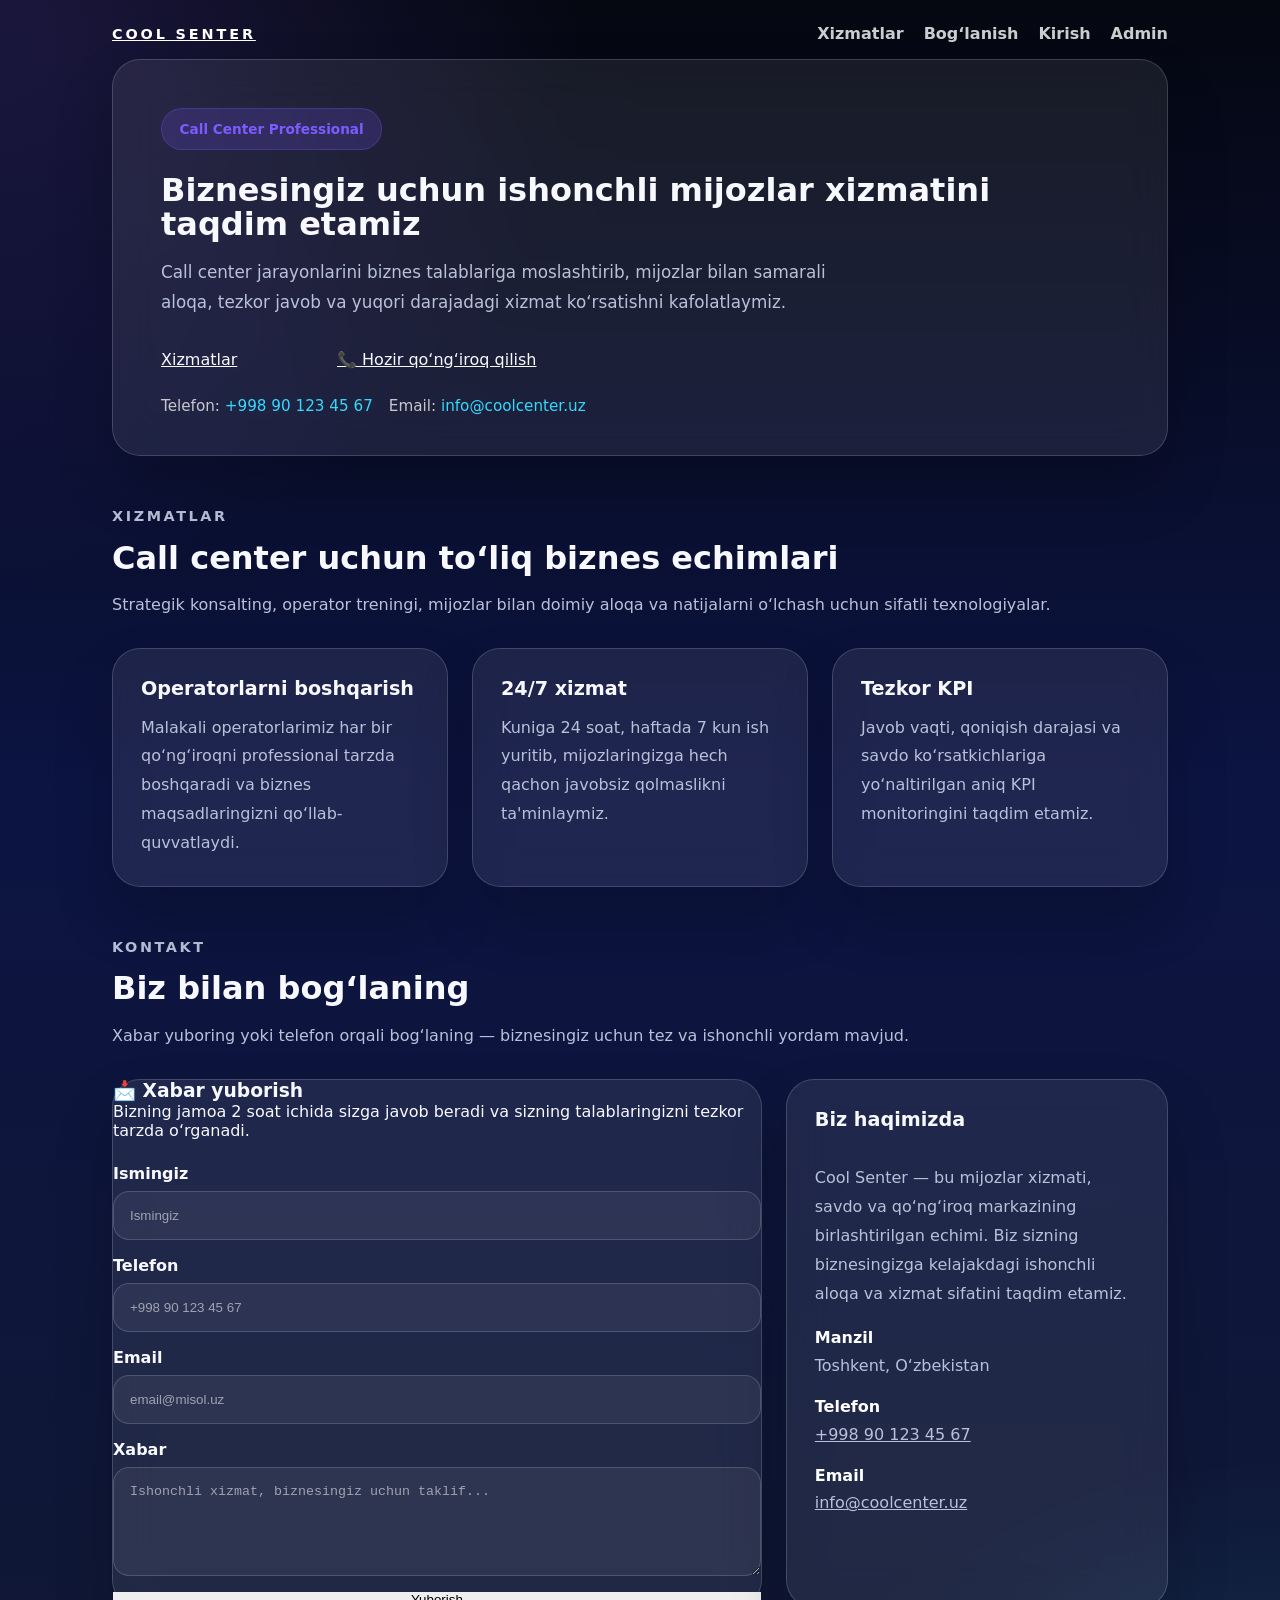
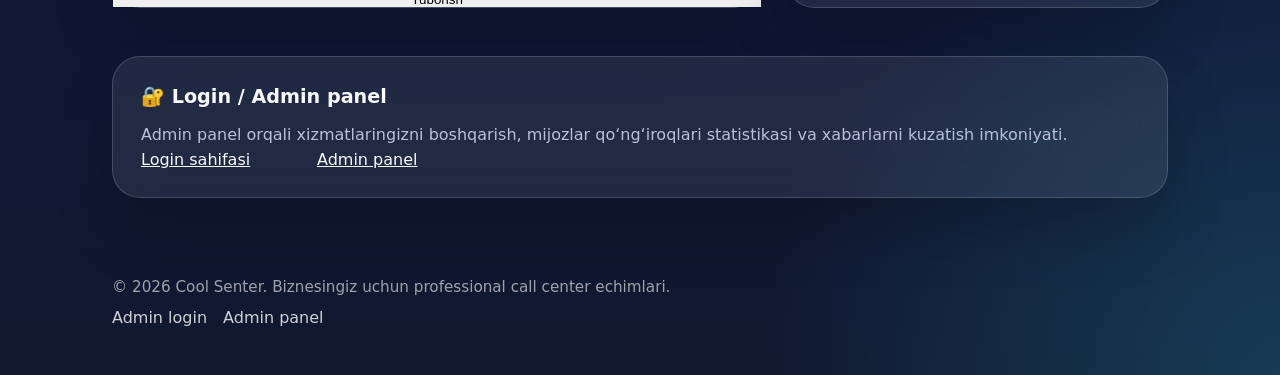
<file: index.html>
<!DOCTYPE html>
<html lang="uz">
<head>
  <meta charset="UTF-8" />
  <meta name="viewport" content="width=device-width, initial-scale=1.0" />
  <title>Cool Senter | Professional Call Center</title>
  <link rel="stylesheet" href="styles.css" />
</head>
<body>
  <header class="site-header">
    <a class="logo" href="index.html">Cool Senter</a>
    <nav class="nav-links">
      <a href="#services">Xizmatlar</a>
      <a href="#contact">Bog‘lanish</a>
      <a href="login.html">Kirish</a>
      <a href="admin.html">Admin</a>
    </nav>
  </header>

  <main class="page-wrap">
    <section class="hero-card">
      <div class="badge">Call Center Professional</div>
      <h1>Biznesingiz uchun ishonchli mijozlar xizmatini taqdim etamiz</h1>
      <p>Call center jarayonlarini biznes talablariga moslashtirib, mijozlar bilan samarali aloqa, tezkor javob va yuqori darajadagi xizmat ko‘rsatishni kafolatlaymiz.</p>
      <div class="actions">
        <a class="btn btn-primary" href="#services">Xizmatlar</a>
        <a class="btn btn-secondary" href="tel:+998901234567">📞 Hozir qo‘ng‘iroq qilish</a>
      </div>
      <div class="hero-info">
        <span>Telefon: <a href="tel:+998901234567">+998 90 123 45 67</a></span>
        <span>Email: <a href="mailto:info@coolcenter.uz">info@coolcenter.uz</a></span>
      </div>
    </section>

    <section id="services" class="section-block">
      <div class="section-heading">
        <p class="eyebrow">Xizmatlar</p>
        <h2>Call center uchun to‘liq biznes echimlari</h2>
        <p>Strategik konsalting, operator treningi, mijozlar bilan doimiy aloqa va natijalarni o‘lchash uchun sifatli texnologiyalar.</p>
      </div>
      <div class="card-grid">
        <article class="feature">
          <h3>Operatorlarni boshqarish</h3>
          <p>Malakali operatorlarimiz har bir qo‘ng‘iroqni professional tarzda boshqaradi va biznes maqsadlaringizni qo‘llab-quvvatlaydi.</p>
        </article>
        <article class="feature">
          <h3>24/7 xizmat</h3>
          <p>Kuniga 24 soat, haftada 7 kun ish yuritib, mijozlaringizga hech qachon javobsiz qolmaslikni ta'minlaymiz.</p>
        </article>
        <article class="feature">
          <h3>Tezkor KPI</h3>
          <p>Javob vaqti, qoniqish darajasi va savdo ko‘rsatkichlariga yo‘naltirilgan aniq KPI monitoringini taqdim etamiz.</p>
        </article>
      </div>
    </section>

    <section id="contact" class="section-block">
      <div class="section-heading">
        <p class="eyebrow">Kontakt</p>
        <h2>Biz bilan bog‘laning</h2>
        <p>Xabar yuboring yoki telefon orqali bog‘laning — biznesingiz uchun tez va ishonchli yordam mavjud.</p>
      </div>
      <div class="grid-two">
        <div class="form-card">
          <h3>📩 Xabar yuborish</h3>
          <p>Bizning jamoa 2 soat ichida sizga javob beradi va sizning talablaringizni tezkor tarzda o‘rganadi.</p>
          <form class="contact-form" action="mailto:info@coolcenter.uz" method="POST" enctype="text/plain">
            <label>
              Ismingiz
              <input type="text" name="name" placeholder="Ismingiz" required />
            </label>
            <label>
              Telefon
              <input type="tel" name="phone" placeholder="+998 90 123 45 67" required />
            </label>
            <label>
              Email
              <input type="email" name="email" placeholder="email@misol.uz" />
            </label>
            <label>
              Xabar
              <textarea name="message" rows="5" placeholder="Ishonchli xizmat, biznesingiz uchun taklif..." required></textarea>
            </label>
            <button class="btn btn-primary" type="submit">Yuborish</button>
          </form>
        </div>
        <aside class="info-card">
          <h3>Biz haqimizda</h3>
          <p>Cool Senter — bu mijozlar xizmati, savdo va qo‘ng‘iroq markazining birlashtirilgan echimi. Biz sizning biznesingizga kelajakdagi ishonchli aloqa va xizmat sifatini taqdim etamiz.</p>
          <div class="info-list">
            <div>
              <strong>Manzil</strong>
              <p>Toshkent, O‘zbekistan</p>
            </div>
            <div>
              <strong>Telefon</strong>
              <p><a href="tel:+998901234567">+998 90 123 45 67</a></p>
            </div>
            <div>
              <strong>Email</strong>
              <p><a href="mailto:info@coolcenter.uz">info@coolcenter.uz</a></p>
            </div>
          </div>
        </aside>
      </div>
    </section>

    <section class="section-block">
      <div class="feature">
        <h3>🔐 Login / Admin panel</h3>
        <p>Admin panel orqali xizmatlaringizni boshqarish, mijozlar qo‘ng‘iroqlari statistikasi va xabarlarni kuzatish imkoniyati.</p>
        <div class="actions">
          <a class="btn btn-secondary" href="login.html">Login sahifasi</a>
          <a class="btn btn-secondary" href="admin.html">Admin panel</a>
        </div>
      </div>
    </section>
  </main>

  <footer class="site-footer">
    <p>© 2026 Cool Senter. Biznesingiz uchun professional call center echimlari.</p>
    <div class="footer-links">
      <a href="login.html">Admin login</a>
      <a href="admin.html">Admin panel</a>
    </div>
  </footer>
</body>
</html>
</file>
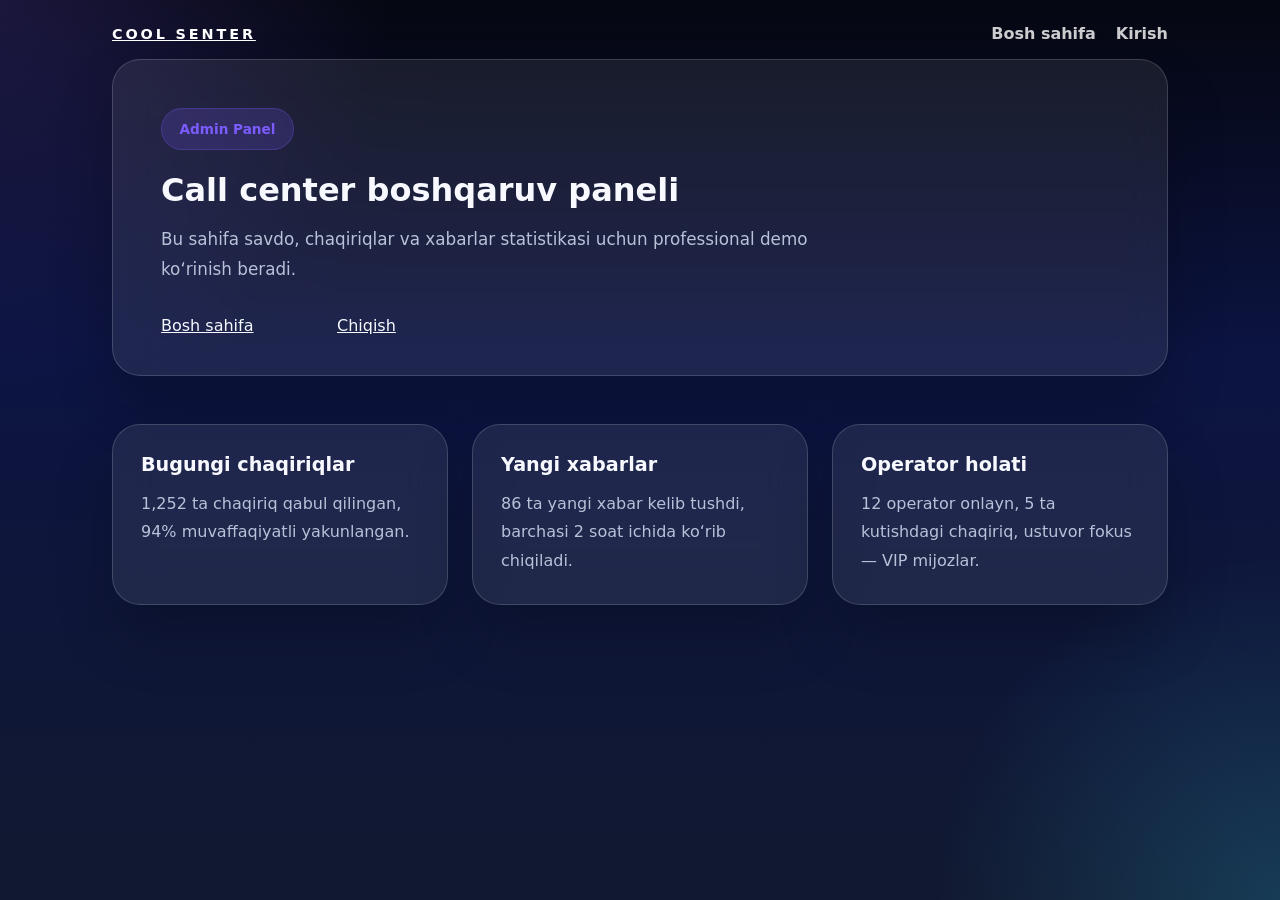
<file: admin.html>
<!DOCTYPE html>
<html lang="uz">
<head>
  <meta charset="UTF-8" />
  <meta name="viewport" content="width=device-width, initial-scale=1.0" />
  <title>Admin Panel - Cool Senter</title>
  <link rel="stylesheet" href="styles.css" />
</head>
<body>
  <header class="site-header">
    <a class="logo" href="index.html">Cool Senter</a>
    <nav class="nav-links">
      <a href="index.html">Bosh sahifa</a>
      <a href="login.html">Kirish</a>
    </nav>
  </header>

  <main class="page-wrap">
    <section class="hero-card">
      <div class="badge">Admin Panel</div>
      <h1>Call center boshqaruv paneli</h1>
      <p>Bu sahifa savdo, chaqiriqlar va xabarlar statistikasi uchun professional demo ko‘rinish beradi.</p>
      <div class="actions">
        <a class="btn btn-primary" href="index.html">Bosh sahifa</a>
        <a class="btn btn-secondary" href="login.html">Chiqish</a>
      </div>
    </section>

    <section class="section-block">
      <div class="card-grid">
        <article class="stat-card">
          <h3>Bugungi chaqiriqlar</h3>
          <p>1,252 ta chaqiriq qabul qilingan, 94% muvaffaqiyatli yakunlangan.</p>
        </article>
        <article class="stat-card">
          <h3>Yangi xabarlar</h3>
          <p>86 ta yangi xabar kelib tushdi, barchasi 2 soat ichida ko‘rib chiqiladi.</p>
        </article>
        <article class="stat-card">
          <h3>Operator holati</h3>
          <p>12 operator onlayn, 5 ta kutishdagi chaqiriq, ustuvor fokus — VIP mijozlar.</p>
        </article>
      </div>
    </section>
  </main>
</body>
</html>
</file>
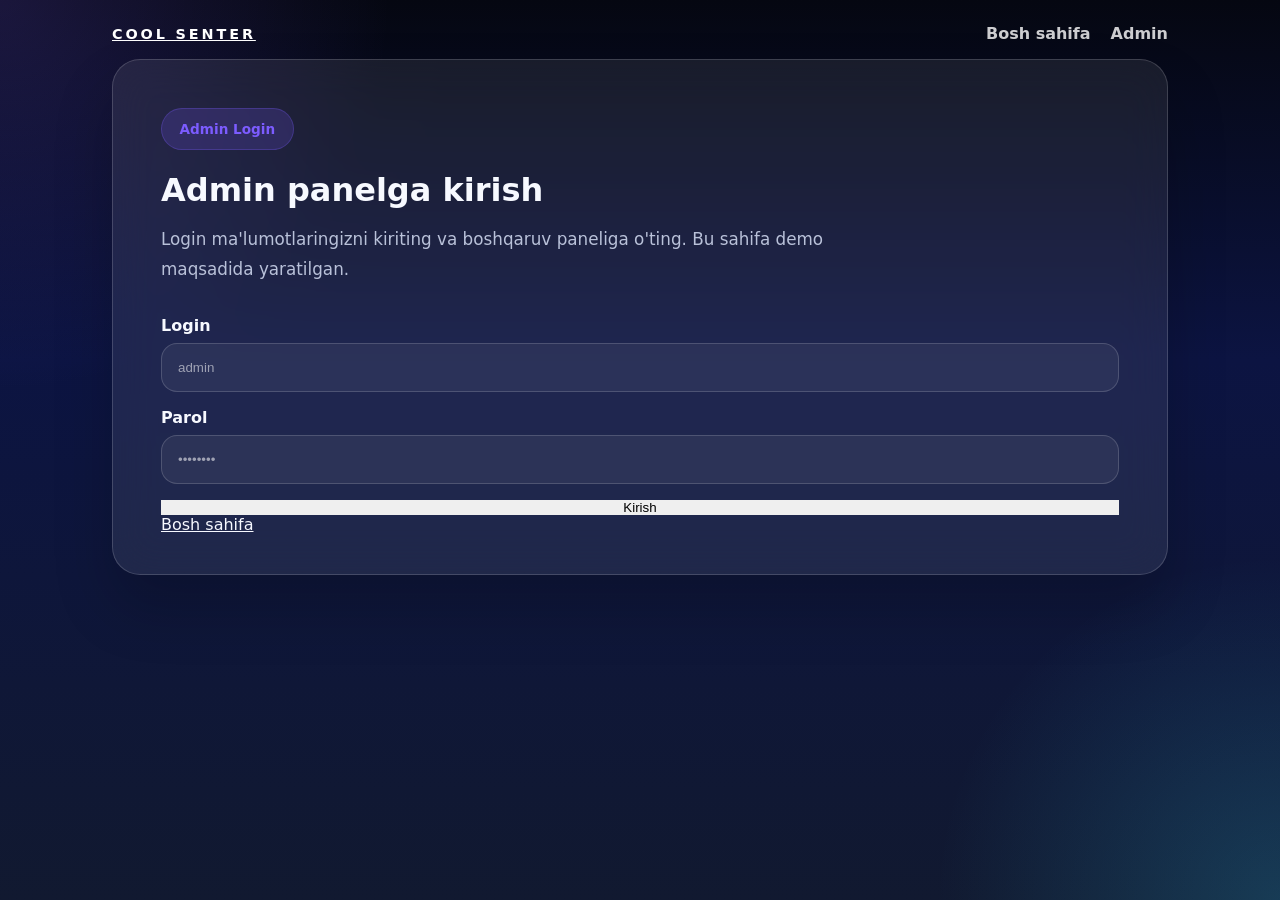
<file: login.html>
<!DOCTYPE html>
<html lang="uz">
<head>
  <meta charset="UTF-8" />
  <meta name="viewport" content="width=device-width, initial-scale=1.0" />
  <title>Admin Login - Cool Senter</title>
  <link rel="stylesheet" href="styles.css" />
</head>
<body>
  <header class="site-header">
    <a class="logo" href="index.html">Cool Senter</a>
    <nav class="nav-links">
      <a href="index.html">Bosh sahifa</a>
      <a href="admin.html">Admin</a>
    </nav>
  </header>

  <main class="page-wrap">
    <section class="hero-card">
      <div class="badge">Admin Login</div>
      <h1>Admin panelga kirish</h1>
      <p>Login ma'lumotlaringizni kiriting va boshqaruv paneliga o'ting. Bu sahifa demo maqsadida yaratilgan.</p>
      <form class="contact-form" action="admin.html" method="get">
        <label>
          Login
          <input type="text" name="username" placeholder="admin" required />
        </label>
        <label>
          Parol
          <input type="password" name="password" placeholder="••••••••" required />
        </label>
        <button class="btn btn-primary" type="submit">Kirish</button>
      </form>
      <div class="actions">
        <a class="btn btn-secondary" href="index.html">Bosh sahifa</a>
      </div>
    </section>
  </main>
</body>
</html>
</file>
<file: styles.css>
:root {
  --bg: #090b1e;
  --surface: rgba(255, 255, 255, 0.1);
  --surface-strong: rgba(255, 255, 255, 0.18);
  --text: #f7f9ff;
  --muted: #b9c1d9;
  --accent: #7c5cff;
  --accent-strong: #35d8ff;
  --border: rgba(255, 255, 255, 0.16);
}

* {
  box-sizing: border-box;
  margin: 0;
  padding: 0;
}

html {
  scroll-behavior: smooth;
}

body {
  min-height: 100vh;
  font-family: Inter, ui-sans-serif, system-ui, -apple-system, BlinkMacSystemFont, 'Segoe UI', sans-serif;
  color: var(--text);
  background: radial-gradient(circle at top left, rgba(124, 92, 255, 0.18), transparent 25%),
              radial-gradient(circle at bottom right, rgba(53, 216, 255, 0.18), transparent 22%),
              linear-gradient(180deg, #050711 0%, #0c1442 40%, #111930 100%);
}

body a {
  color: inherit;
}

.site-header {
  width: min(1120px, 100%);
  margin: 0 auto;
  padding: 1.5rem 2rem 0;
  display: flex;
  justify-content: space-between;
  align-items: center;
}

.logo {
  color: #fff;
  font-size: 0.9rem;
  letter-spacing: 0.2em;
  text-transform: uppercase;
  font-weight: 700;
}

.nav-links {
  display: flex;
  gap: 1.25rem;
  flex-wrap: wrap;
}

.nav-links a {
  color: rgba(255,255,255,0.8);
  text-decoration: none;
  font-weight: 600;
  transition: color 0.2s ease;
}

.nav-links a:hover {
  color: #fff;
}

.page-wrap {
  width: min(1120px, 100%);
  margin: 0 auto;
  padding: 1rem 2rem 3rem;
}

.hero-card,
.form-card,
.feature,
.stat-card,
.info-card {
  background: rgba(255,255,255,0.08);
  border: 1px solid var(--border);
  border-radius: 28px;
  box-shadow: 0 32px 60px rgba(0, 0, 0, 0.2);
  backdrop-filter: blur(22px);
}

.hero-card {
  padding: 3rem 3rem 2.5rem;
}

.badge {
  display: inline-flex;
  align-items: center;
  gap: 0.55rem;
  padding: 0.75rem 1.1rem;
  border-radius: 999px;
  font-weight: 700;
  font-size: 0.85rem;
  background: rgba(124, 92, 255, 0.18);
  color: var(--accent);
  border: 1px solid rgba(124, 92, 255, 0.28);
  margin-bottom: 1.5rem;
}

.hero-card h1,
.section-heading h2 {
  font-size: clamp(2rem, 2.5vw, 3.5rem);
  line-height: 1.05;
  margin-bottom: 1rem;
}

.hero-card p,
.section-heading p,
.feature p,
.info-card p,
.stat-card p {
  color: var(--muted);
  line-height: 1.8;
}

.hero-card p {
  font-size: 1.05rem;
  max-width: 700px;
  margin-bottom: 2rem;
}

.hero-info {
  display: flex;
  flex-wrap: wrap;
  gap: 1rem;
  margin-top: 1.75rem;
  color: rgba(255,255,255,0.75);
  font-size: 0.95rem;
}

.hero-info a {
  color: var(--accent-strong);
  text-decoration: none;
}

.section-block {
  margin-top: 3rem;
}

.section-heading {
  margin-bottom: 1.75rem;
}

.eyebrow {
  font-size: 0.9rem;
  font-weight: 700;
  letter-spacing: 0.18em;
  text-transform: uppercase;
  color: var(--accent);
  margin-bottom: 0.75rem;
}

.card-grid,
.grid-two {
  display: grid;
  gap: 1.5rem;
}

.card-grid {
  grid-template-columns: repeat(3, minmax(220px, 1fr));
}

.grid-two {
  grid-template-columns: 1.7fr 1fr;
}

.feature,
.stat-card,
.info-card {
  padding: 1.75rem;
}

.feature h3,
.stat-card h3,
.info-card h3 {
  margin-bottom: 0.85rem;
  font-size: 1.2rem;
}

.info-card {
  display: flex;
  flex-direction: column;
  gap: 1.25rem;
}

.info-list {
  display: grid;
  gap: 1rem;
}

.info-list strong {
  display: block;
  color: #fff;
  margin-bottom: 0.3rem;
}

.contact-form {
  display: grid;
  gap: 1rem;
  margin-top: 1.5rem;
}

.contact-form label {
  display: grid;
  gap: 0.5rem;
  font-weight: 600;
  color: var(--text);
}

.contact-form input,
.contact-form textarea {
  width: 100%;
  border: 1px solid rgba(255,255,255,0.16);
  border-radius: 16px;
  background: rgba(255,255,255,0.06);
  color: var(--text);
  padding: 1rem 1rem;
  transition: border-color 0.2s ease, box-shadow 0.2s ease;
}

.contact-form input::placeholder,
.contact-form textarea::placeholder {
  color: rgba(255,255,255,0.55);
}

.contact-form input:focus,
.contact-form textarea:focus {
  outline: none;
  border-color: var(--accent);
  box-shadow: 0 0 0 4px rgba(124, 92, 255, 0.12);
}

.actions {
  display: flex;
  flex-wrap: wrap;
  gap: 1rem;
}

.btn {
  border: none;
  cursor: pointer;
}

.btn-primary {
  min-width: 160px;
}

.btn-secondary {
  min-width: 160px;
}

.site-footer {
  width: min(1120px, 100%);
  margin: 0 auto;
  padding: 2rem 2rem 3rem;
  display: flex;
  flex-direction: column;
  gap: 0.75rem;
  color: rgba(255,255,255,0.6);
}

.site-footer p {
  font-size: 0.95rem;
}

.footer-links {
  display: flex;
  flex-wrap: wrap;
  gap: 1rem;
}

.footer-links a {
  color: rgba(255,255,255,0.8);
  text-decoration: none;
}

.footer-links a:hover {
  color: #fff;
}

@media (max-width: 1024px) {
  .card-grid,
  .grid-two {
    grid-template-columns: 1fr;
  }
}

@media (max-width: 780px) {
  .site-header {
    padding: 1.25rem 1.5rem 0;
    flex-direction: column;
    align-items: flex-start;
    gap: 1rem;
  }

  .page-wrap {
    padding: 1rem 1.5rem 2.5rem;
  }

  .hero-card {
    padding: 2.5rem 1.75rem;
  }

  .hero-card h1 {
    font-size: 2rem;
  }

  .hero-card p {
    font-size: 1rem;
  }

  .actions {
    justify-content: flex-start;
  }
}

@media (max-width: 560px) {
  .nav-links {
    width: 100%;
    justify-content: space-between;
  }

  .hero-info {
    flex-direction: column;
    gap: 0.75rem;
  }
}
</file>
